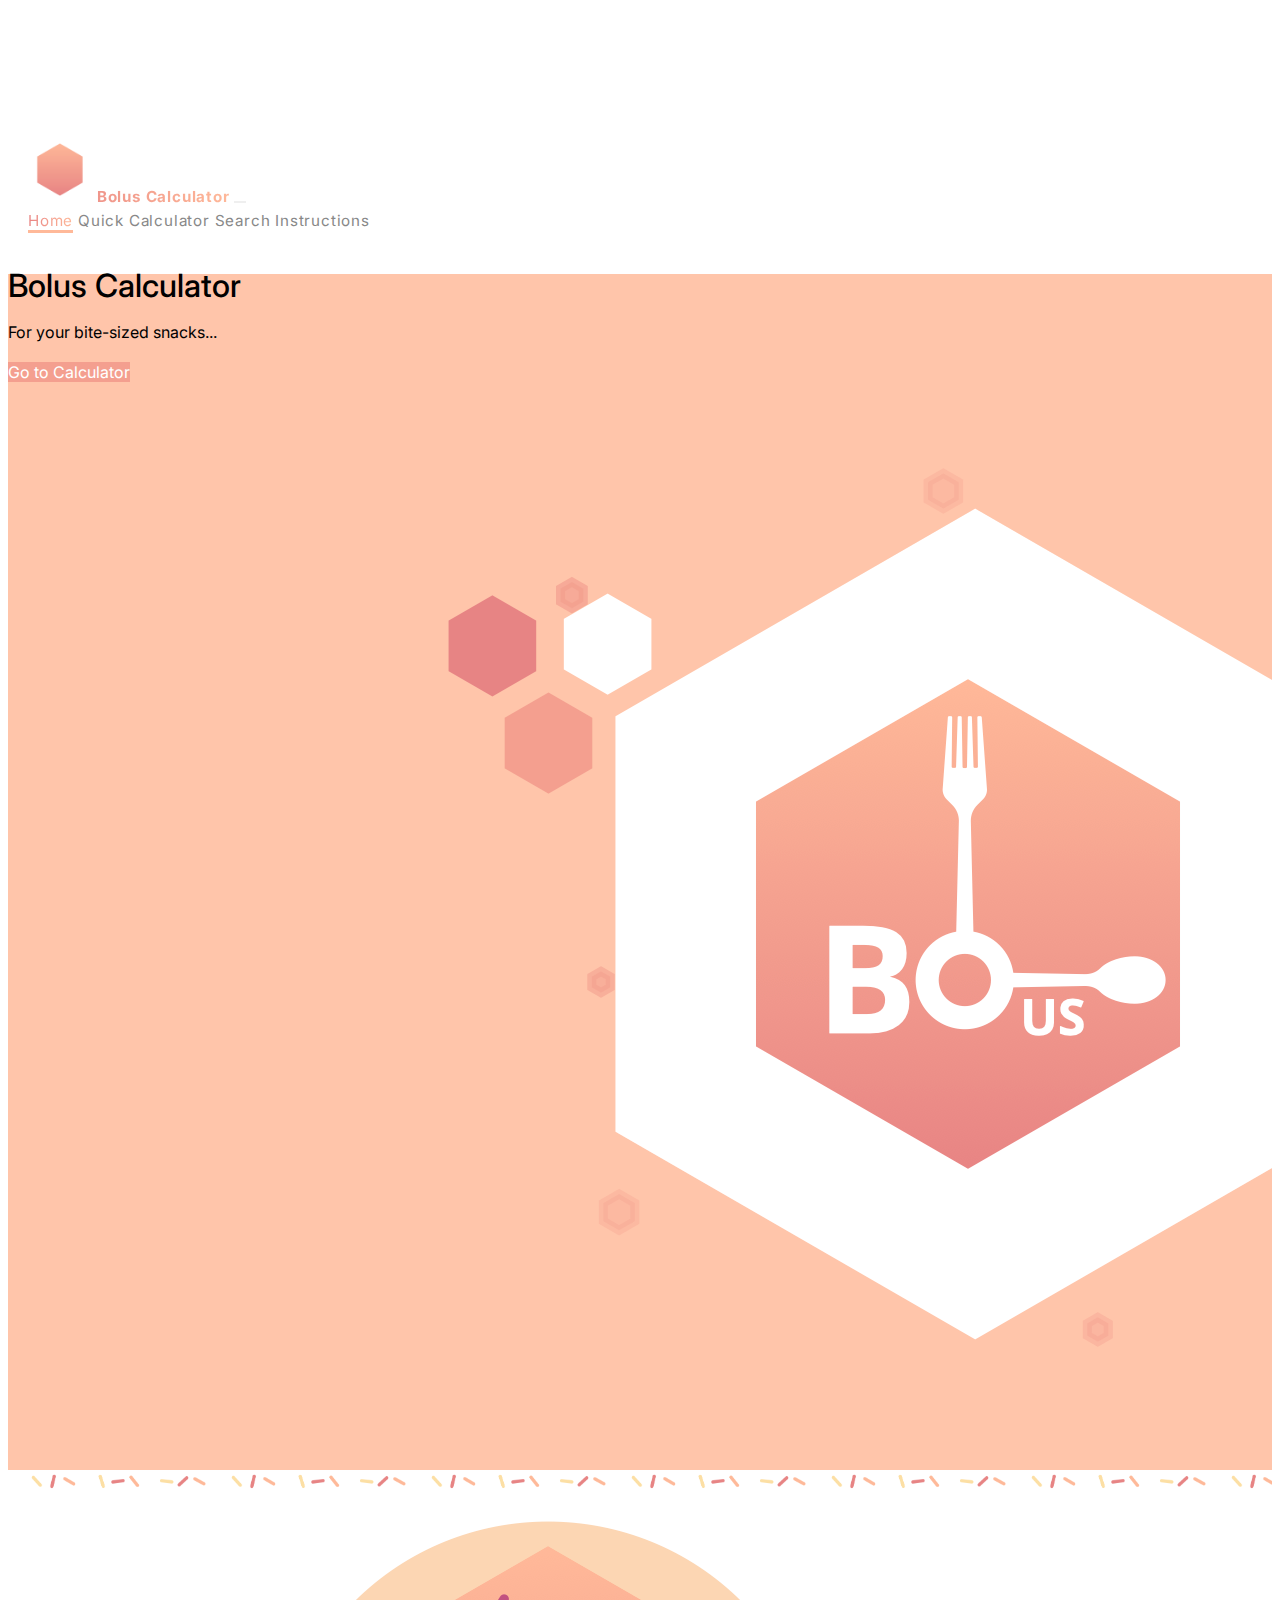
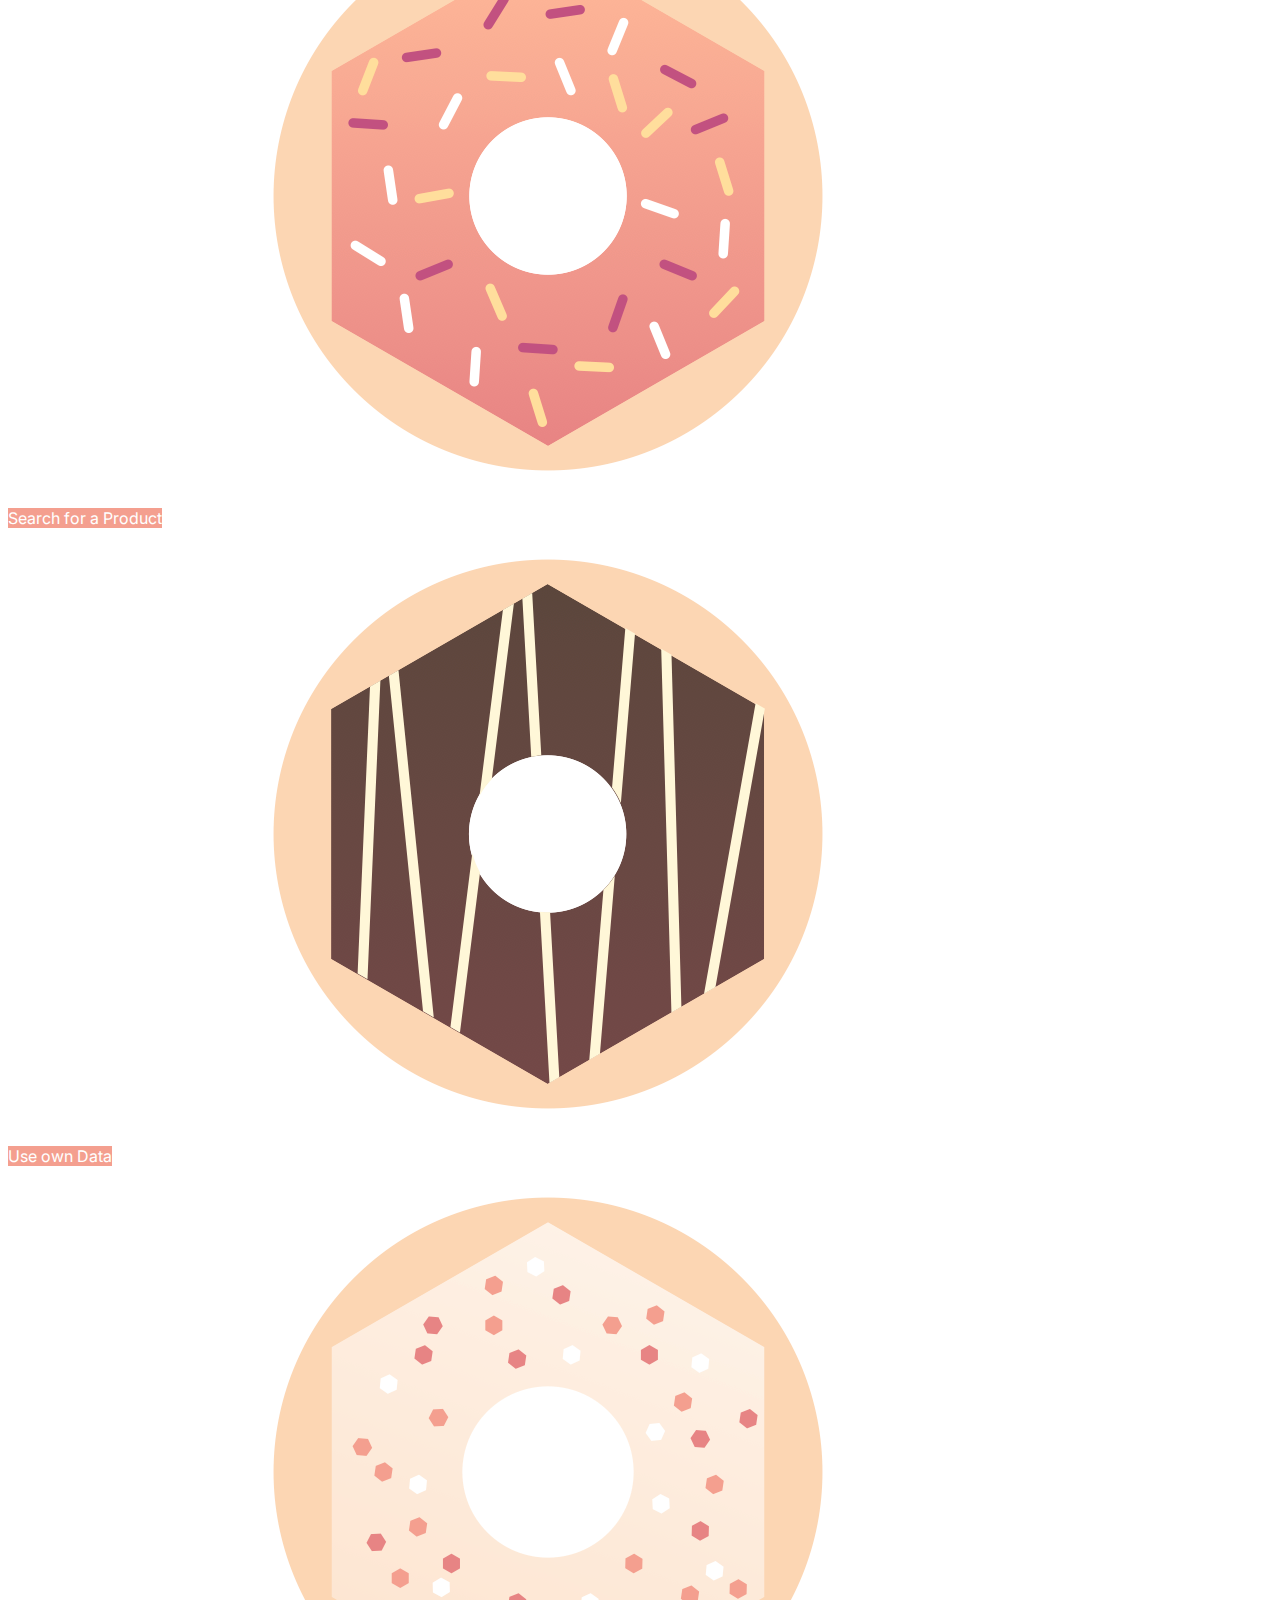
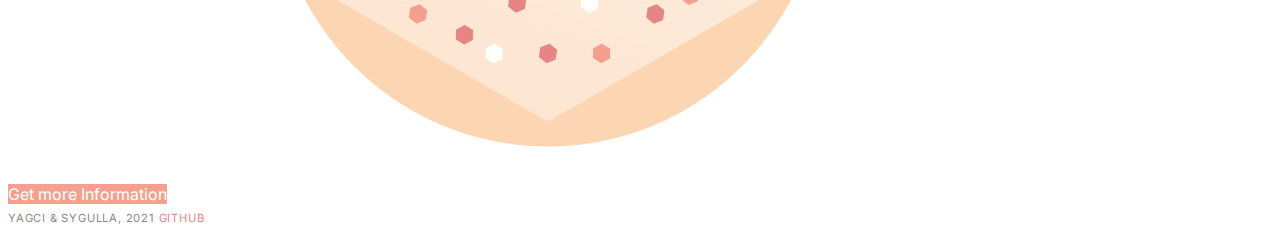
<file: index.html>
<!doctype html>
<html lang="en">

<head>
  <!-- Required meta tags -->
  <meta charset="utf-8">
  <meta name="viewport" content="width=device-width, initial-scale=1">

  <!-- Bootstrap CSS -->
  <link href="https://cdn.jsdelivr.net/npm/bootstrap@5.0.0-beta1/dist/css/bootstrap.min.css" rel="stylesheet"
    integrity="sha384-giJF6kkoqNQ00vy+HMDP7azOuL0xtbfIcaT9wjKHr8RbDVddVHyTfAAsrekwKmP1" crossorigin="anonymous">
  <link rel="stylesheet" href="https://cdnjs.cloudflare.com/ajax/libs/font-awesome/5.15.1/css/all.min.css"
    integrity="sha512-+4zCK9k+qNFUR5X+cKL9EIR+ZOhtIloNl9GIKS57V1MyNsYpYcUrUeQc9vNfzsWfV28IaLL3i96P9sdNyeRssA=="
    crossorigin="anonymous">
  <link href="static/custom.css" rel="stylesheet">
  <title>Bolus Calculator</title>
</head>

<body>
  <nav class="navbar navbar-expand-lg fixed-top navbar-light">
    <div class="container">
      <a href="index.html" class="navbar-brand">
        <img src="static/images/favicon1.png" alt="" height="64"> Bolus Calculator
      </a>
      <button class="navbar-toggler" type="button" data-bs-toggle="collapse" data-bs-target="#nav1" aria-controls="nav1"
        aria-expanded="False" aria-label="Toggle navigation">
        <i class="fas fa-bars"></i>
      </button>
      <div class="collapse navbar-collapse" id="nav1">
        <div class="navbar-nav ms-auto">
          <a class="nav-link ms-4 active" href="index.html"><i class="fas fa-home"></i> Home</a>
          <a class="nav-link ms-4" href="quick-calc.html"><i class="fas fa-calculator"></i> Quick Calculator</a>
          <a class="nav-link ms-4" href="search.html"><i class="fas fa-search"></i> Search</a>
          <a class="nav-link ms-4" href="instructions.html"><i class="fas fa-map-signs"></i> Instructions</a>
        </div>
      </div>
    </div>
  </nav>
  <div class="bg-main">
    <div class="container text-white">
      <div class="row align-items-center">
        <div class="col-md-6">
          <div class="card border-0 my-5 bg-none">
            <div class="card-body">
              <h1 class="card-title">Bolus Calculator</h1>
              <p class="cart-text lead">For your bite-sized snacks...</p>
              <a class="btn btn-outline-primary" href="quick-calc.html" role="button">Go to Calculator</a>
            </div>
          </div>
        </div>
        <div class="col-md-6 py-5 d-none d-md-block"><img class="img-fluid" src="static/images/landing.png"></div>
      </div>
    </div>
  </div>
  <div class="container-fluid" id="border"></div>
  <div class="container mt-5 pb-5">
    <div class="row">
      <div class="col-md-4">
        <div class="card text-center border-0 py-3">
          <img src="static/images/donut1.png" class="card-img-top" alt="donut">
          <div class="card-body">
            <a class="btn btn-outline-primary" href="search.html" role="button">Search for a Product</a>
          </div>
        </div>
      </div>
      <div class="col-md-4">
        <div class="card text-center border-0 py-3">
          <img src="static/images/donut2.png" class="card-img-top" alt="donut">
          <div class="card-body">
            <a class="btn btn-outline-primary" href="quick-calc.html" role="button">Use own Data</a>
          </div>
        </div>
      </div>
      <div class="col-md-4">
        <div class="card text-center border-0 py-3">
          <img src="static/images/donut3.png" class="card-img-top" alt="donut">
          <div class="card-body">
            <a class="btn btn-outline-primary" href="instructions.html" role="button">Get more Information</a>
          </div>
        </div>
      </div>
    </div>
  </div>

  <footer class="fixed-bottom">
    <div class="container-fluid bg-white">
      <nav class="nav justify-content-center">
        <span class="navbar-text"><i class="far fa-copyright"></i> yagci & sygulla, 2021</span>
        <a class="nav-link" href="https://github.com/yagci/bolus_calculator"><i class="fab fa-github"></i> Github</a>
      </nav>
    </div>
  </footer>

  <script src="https://code.jquery.com/jquery-3.5.1.min.js"
    integrity="sha256-9/aliU8dGd2tb6OSsuzixeV4y/faTqgFtohetphbbj0=" crossorigin="anonymous"></script>
  <script src="https://cdn.jsdelivr.net/npm/bootstrap@5.0.0-beta1/dist/js/bootstrap.bundle.min.js"
    integrity="sha384-ygbV9kiqUc6oa4msXn9868pTtWMgiQaeYH7/t7LECLbyPA2x65Kgf80OJFdroafW"
    crossorigin="anonymous"></script>
</body>

</html>
</file>
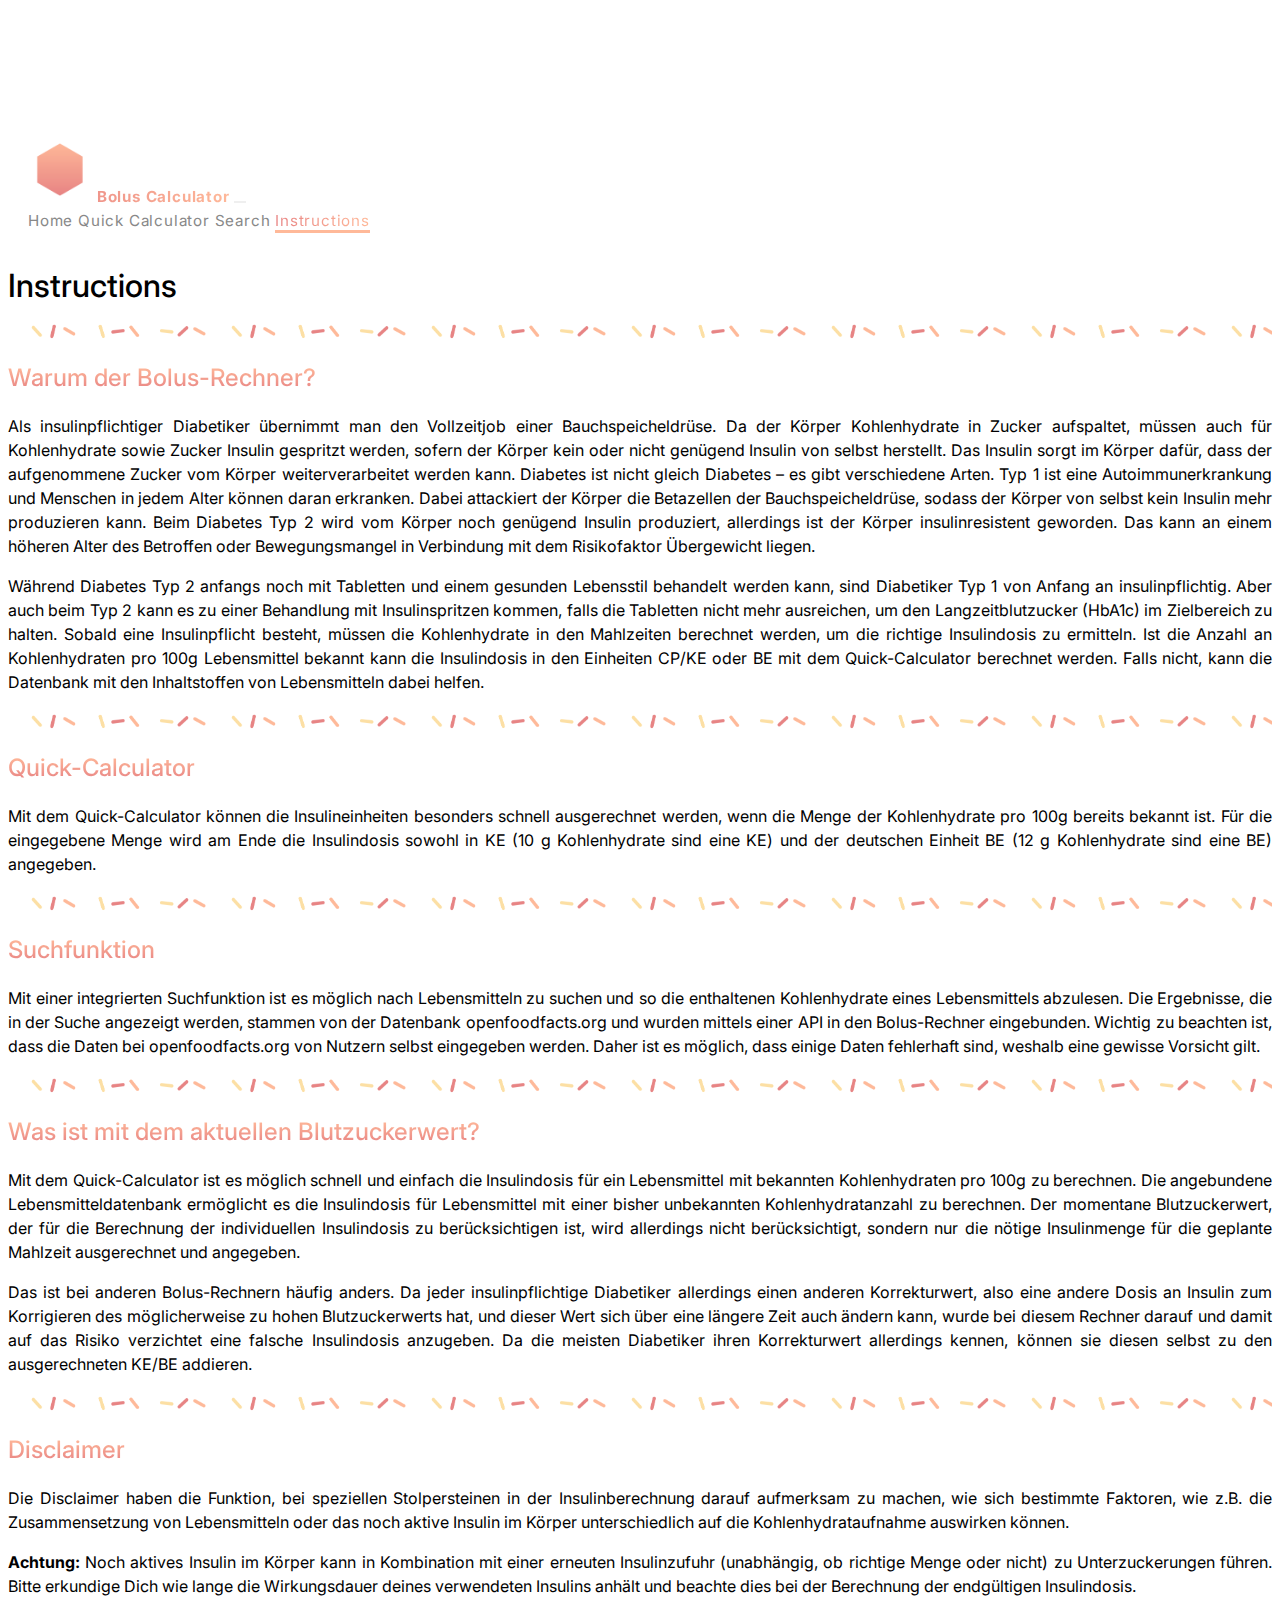
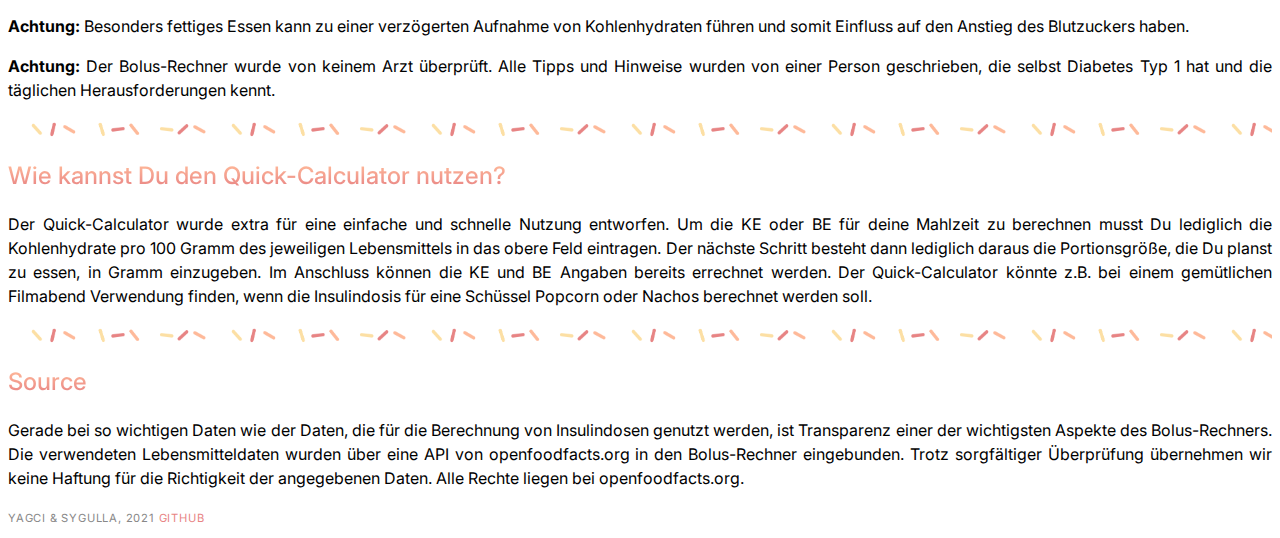
<file: instructions.html>
<!doctype html>
<html lang="en">

<head>
    <!-- Required meta tags -->
    <meta charset="utf-8">
    <meta name="viewport" content="width=device-width, initial-scale=1">

    <!-- Bootstrap CSS -->
    <link href="https://cdn.jsdelivr.net/npm/bootstrap@5.0.0-beta1/dist/css/bootstrap.min.css" rel="stylesheet"
        integrity="sha384-giJF6kkoqNQ00vy+HMDP7azOuL0xtbfIcaT9wjKHr8RbDVddVHyTfAAsrekwKmP1" crossorigin="anonymous">
    <link rel="stylesheet" href="https://cdnjs.cloudflare.com/ajax/libs/font-awesome/5.15.1/css/all.min.css"
        integrity="sha512-+4zCK9k+qNFUR5X+cKL9EIR+ZOhtIloNl9GIKS57V1MyNsYpYcUrUeQc9vNfzsWfV28IaLL3i96P9sdNyeRssA=="
        crossorigin="anonymous">
    <link href="static/custom.css" rel="stylesheet">
    <title>Bolus Calculator</title>
</head>

<body>
    <nav class="navbar navbar-expand-lg fixed-top navbar-light">
        <div class="container">
            <a href="index.html" class="navbar-brand">
                <img src="static/images/favicon1.png" alt="" height="64"> Bolus Calculator
            </a>
            <button class="navbar-toggler" type="button" data-bs-toggle="collapse" data-bs-target="#nav1"
                aria-controls="nav1" aria-expanded="False" aria-label="Toggle navigation">
                <i class="fas fa-bars"></i>
            </button>
            <div class="collapse navbar-collapse" id="nav1">
                <div class="navbar-nav ms-auto">
                    <a class="nav-link ms-4" href="index.html"><i class="fas fa-home"></i> Home</a>
                    <a class="nav-link ms-4" href="quick-calc.html"><i class="fas fa-calculator"></i> Quick
                        Calculator</a>
                    <a class="nav-link ms-4" href="search.html"><i class="fas fa-search"></i> Search</a>
                    <a class="nav-link ms-4 active" href="instructions.html"><i class="fas fa-map-signs"></i>
                        Instructions</a>
                </div>
            </div>
        </div>
    </nav>

    <div class="container instructions py-5">
        <div class="row align-items-center">
            <div class="col mx-4">
                <h1>Instructions</h1>
                <div class="container-fluid my-5" id="border"></div>
                <h3>Warum der Bolus-Rechner?</h3>
                <p>Als insulinpflichtiger Diabetiker übernimmt man den Vollzeitjob einer Bauchspeicheldrüse. Da der
                    Körper Kohlenhydrate in Zucker aufspaltet, müssen auch für Kohlenhydrate sowie Zucker Insulin
                    gespritzt werden, sofern der Körper kein oder nicht genügend Insulin von selbst herstellt. Das
                    Insulin sorgt im Körper dafür, dass der aufgenommene Zucker vom Körper weiterverarbeitet werden
                    kann.
                    Diabetes ist nicht gleich Diabetes – es gibt verschiedene Arten. Typ 1 ist eine Autoimmunerkrankung
                    und Menschen in jedem Alter können daran erkranken. Dabei attackiert der Körper die Betazellen der
                    Bauchspeicheldrüse, sodass der Körper von selbst kein Insulin mehr produzieren kann.
                    Beim Diabetes Typ 2 wird vom Körper noch genügend Insulin produziert, allerdings ist der Körper
                    insulinresistent geworden. Das kann an einem höheren Alter des Betroffen oder Bewegungsmangel in
                    Verbindung mit dem Risikofaktor Übergewicht liegen.</p>
                <p>Während Diabetes Typ 2 anfangs noch mit Tabletten und einem gesunden Lebensstil behandelt werden
                    kann, sind Diabetiker Typ 1 von Anfang an insulinpflichtig. Aber auch beim Typ 2 kann es zu einer
                    Behandlung mit Insulinspritzen kommen, falls die Tabletten nicht mehr ausreichen, um den
                    Langzeitblutzucker (HbA1c) im Zielbereich zu halten.
                    Sobald eine Insulinpflicht besteht, müssen die Kohlenhydrate in den Mahlzeiten berechnet werden, um
                    die richtige Insulindosis zu ermitteln. Ist die Anzahl an Kohlenhydraten pro 100g Lebensmittel
                    bekannt kann die Insulindosis in den Einheiten CP/KE oder BE mit dem Quick-Calculator berechnet
                    werden. Falls nicht, kann die Datenbank mit den Inhaltstoffen von Lebensmitteln dabei helfen.</p>
                <div class="container-fluid my-5" id="border"></div>
                <h3>Quick-Calculator</h3>
                <p>Mit dem Quick-Calculator können die Insulineinheiten besonders schnell ausgerechnet werden, wenn die
                    Menge der Kohlenhydrate pro 100g bereits bekannt ist. Für die eingegebene Menge wird am Ende die
                    Insulindosis sowohl in KE (10 g Kohlenhydrate sind eine KE) und der deutschen Einheit BE (12 g
                    Kohlenhydrate sind eine BE) angegeben. </p>
                <div class="container-fluid my-5" id="border"></div>
                <h3>Suchfunktion</h3>
                <p>Mit einer integrierten Suchfunktion ist es möglich nach Lebensmitteln zu suchen und so die
                    enthaltenen Kohlenhydrate eines Lebensmittels abzulesen. Die Ergebnisse, die in der Suche angezeigt
                    werden, stammen von der Datenbank openfoodfacts.org und wurden mittels einer API in den
                    Bolus-Rechner eingebunden. Wichtig zu beachten ist, dass die Daten bei openfoodfacts.org von Nutzern
                    selbst eingegeben werden. Daher ist es möglich, dass einige Daten fehlerhaft sind, weshalb eine
                    gewisse Vorsicht gilt.</p>
                <div class="container-fluid my-5" id="border"></div>
                <h3>Was ist mit dem aktuellen Blutzuckerwert?</h3>
                <p>Mit dem Quick-Calculator ist es möglich schnell und einfach die Insulindosis für ein Lebensmittel mit
                    bekannten Kohlenhydraten pro 100g zu berechnen. Die angebundene Lebensmitteldatenbank ermöglicht es
                    die Insulindosis für Lebensmittel mit einer bisher unbekannten Kohlenhydratanzahl zu berechnen. Der
                    momentane Blutzuckerwert, der für die Berechnung der individuellen Insulindosis zu berücksichtigen
                    ist, wird allerdings nicht berücksichtigt, sondern nur die nötige Insulinmenge für die geplante
                    Mahlzeit ausgerechnet und angegeben.</p>
                <p>Das ist bei anderen Bolus-Rechnern häufig anders. Da jeder insulinpflichtige Diabetiker allerdings
                    einen anderen Korrekturwert, also eine andere Dosis an Insulin zum Korrigieren des möglicherweise zu
                    hohen Blutzuckerwerts hat, und dieser Wert sich über eine längere Zeit auch ändern kann, wurde bei
                    diesem Rechner darauf und damit auf das Risiko verzichtet eine falsche Insulindosis anzugeben. Da
                    die meisten Diabetiker ihren Korrekturwert allerdings kennen, können sie diesen selbst zu den
                    ausgerechneten KE/BE addieren. </p>
                <div class="container-fluid my-5" id="border"></div>
                <h3>Disclaimer</h3>
                <p>Die Disclaimer haben die Funktion, bei speziellen Stolpersteinen in der Insulinberechnung darauf
                    aufmerksam zu machen, wie sich bestimmte Faktoren, wie z.B. die Zusammensetzung von Lebensmitteln
                    oder das noch aktive Insulin im Körper unterschiedlich auf die Kohlenhydrataufnahme auswirken
                    können.</p>
                <p><b>Achtung:</b> Noch aktives Insulin im Körper kann in Kombination mit einer erneuten Insulinzufuhr
                    (unabhängig, ob richtige Menge oder nicht) zu Unterzuckerungen führen. Bitte erkundige Dich wie
                    lange die Wirkungsdauer deines verwendeten Insulins anhält und beachte dies bei der Berechnung der
                    endgültigen Insulindosis.</p>
                <p><b>Achtung:</b> Besonders fettiges Essen kann zu einer verzögerten Aufnahme von Kohlenhydraten führen
                    und somit Einfluss auf den Anstieg des Blutzuckers haben.</p>
                <p><b>Achtung:</b> Der Bolus-Rechner wurde von keinem Arzt überprüft. Alle Tipps und Hinweise wurden von
                    einer Person geschrieben, die selbst Diabetes Typ 1 hat und die täglichen Herausforderungen kennt.
                </p>
                <div class="container-fluid my-5" id="border"></div>
                <h3>Wie kannst Du den Quick-Calculator nutzen?</h3>
                <p>Der Quick-Calculator wurde extra für eine einfache und schnelle Nutzung entworfen. Um die KE oder BE
                    für deine Mahlzeit zu berechnen musst Du lediglich die Kohlenhydrate pro 100 Gramm des jeweiligen
                    Lebensmittels in das obere Feld eintragen. Der nächste Schritt besteht dann lediglich daraus die
                    Portionsgröße, die Du planst zu essen, in Gramm einzugeben. Im Anschluss können die KE und BE
                    Angaben bereits errechnet werden. Der Quick-Calculator könnte z.B. bei einem gemütlichen Filmabend
                    Verwendung finden, wenn die Insulindosis für eine Schüssel Popcorn oder Nachos berechnet werden
                    soll. </p>
                <div class="container-fluid my-5" id="border"></div>
                <h3>Source</h3>
                <p>Gerade bei so wichtigen Daten wie der Daten, die für die Berechnung von Insulindosen genutzt werden,
                    ist Transparenz einer der wichtigsten Aspekte des Bolus-Rechners. Die verwendeten Lebensmitteldaten
                    wurden über eine API von openfoodfacts.org in den Bolus-Rechner eingebunden. Trotz sorgfältiger
                    Überprüfung übernehmen wir keine Haftung für die Richtigkeit der angegebenen Daten. Alle Rechte
                    liegen bei openfoodfacts.org. </p>
            </div>
        </div>
    </div>

    <footer class="fixed-bottom">
        <div class="container-fluid bg-white">
            <nav class="nav justify-content-center">
                <span class="navbar-text pe-2"><i class="far fa-copyright"></i> yagci & sygulla, 2021</span>
                <a class="nav-link" href="https://github.com/yagci/bolus_calculator"><i class="fab fa-github"></i>
                    Github</a>
            </nav>
        </div>
    </footer>

    <script src="https://code.jquery.com/jquery-3.5.1.min.js"
        integrity="sha256-9/aliU8dGd2tb6OSsuzixeV4y/faTqgFtohetphbbj0=" crossorigin="anonymous"></script>
    <script src="https://cdn.jsdelivr.net/npm/bootstrap@5.0.0-beta1/dist/js/bootstrap.bundle.min.js"
        integrity="sha384-ygbV9kiqUc6oa4msXn9868pTtWMgiQaeYH7/t7LECLbyPA2x65Kgf80OJFdroafW"
        crossorigin="anonymous"></script>
</body>

</html>
</file>
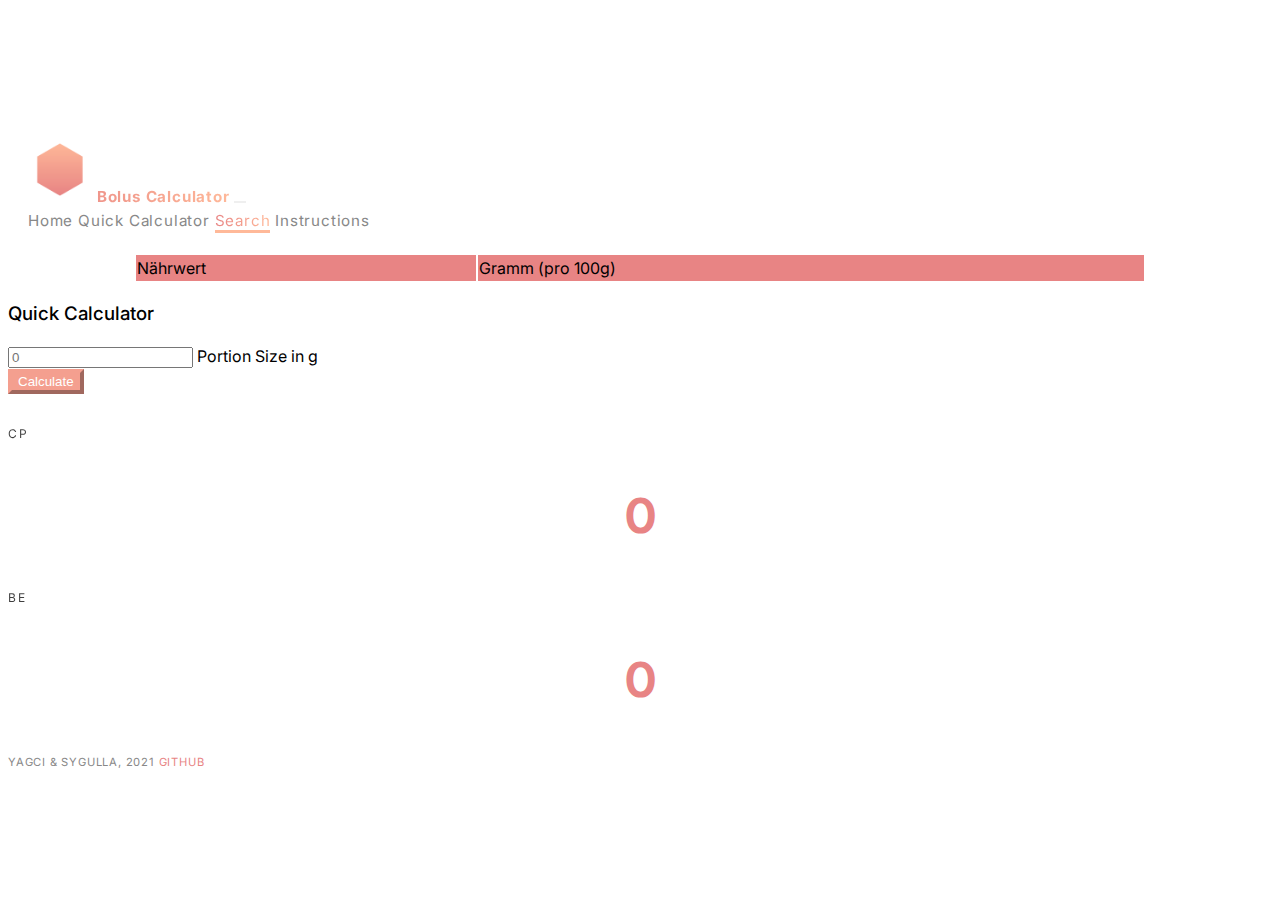
<file: product.html>
<!doctype html>
<html lang="en">

<head>
  <!-- Required meta tags -->
  <meta charset="utf-8">
  <meta name="viewport" content="width=device-width, initial-scale=1">

  <!-- Bootstrap CSS -->
  <link href="https://cdn.jsdelivr.net/npm/bootstrap@5.0.0-beta1/dist/css/bootstrap.min.css" rel="stylesheet"
    integrity="sha384-giJF6kkoqNQ00vy+HMDP7azOuL0xtbfIcaT9wjKHr8RbDVddVHyTfAAsrekwKmP1" crossorigin="anonymous">
  <link rel="stylesheet" href="https://cdnjs.cloudflare.com/ajax/libs/font-awesome/5.15.1/css/all.min.css"
    integrity="sha512-+4zCK9k+qNFUR5X+cKL9EIR+ZOhtIloNl9GIKS57V1MyNsYpYcUrUeQc9vNfzsWfV28IaLL3i96P9sdNyeRssA=="
    crossorigin="anonymous">
  <link href="static/custom.css" rel="stylesheet">
  <title>Produkt - Bolus Calculator</title>
</head>

<body>
  <nav class="navbar navbar-expand-lg fixed-top navbar-light">
    <div class="container">
      <a href="index.html" class="navbar-brand">
        <img src="static/images/favicon1.png" alt="" height="64"> Bolus Calculator
      </a>
      <button class="navbar-toggler" type="button" data-bs-toggle="collapse" data-bs-target="#nav1" aria-controls="nav1"
        aria-expanded="False" aria-label="Toggle navigation">
        <i class="fas fa-bars"></i>
      </button>
      <div class="collapse navbar-collapse" id="nav1">
        <div class="navbar-nav ms-auto">
          <a class="nav-link ms-4" href="index.html"><i class="fas fa-home"></i> Home</a>
          <a class="nav-link ms-4" href="quick-calc.html"><i class="fas fa-calculator"></i> Quick Calculator</a>
          <a class="nav-link ms-4 active" href="search.html"><i class="fas fa-search"></i> Search</a>
          <a class="nav-link ms-4" href="instructions.html"><i class="fas fa-map-signs"></i> Instructions</a>
        </div>
      </div>
    </div>
  </nav>

  <div class="container pb-5">
    <div class="row align-items-center">
      <div class="col-md-6">
        <div id="pie" class="text-center"></div>
        <table class="table table-sm" style="width:80%; margin: auto;">
          <thead class="text-white">
            <tr>
              <td>Nährwert</td>
              <td class="text-end">Gramm (pro 100g)</td>
            </tr>
          </thead>
          <tbody></tbody>
        </table>
      </div>

      <div class="col-md-6">
        <div class="card border-0 my-5 bg-light py-2 px-2">
          <div class="card-body">
            <h3 class="card-title text-truncate">Quick Calculator</h3>
            <form>
              <div class="form-floating">
                <input type="number" class="form-control" id="portion-size" placeholder="0">
                <label for="portion-size">Portion Size in g</label>
              </div>

              <button type="button" class="btn btn-outline-primary mt-4" onclick="calc()">Calculate</button>
            </form>
          </div>
        </div>
        <div class="row">
          <div class="col-md-6">
            <div class="card border-0 my-1 bg-light py-2 px-2">
              <h6 class="card-subtitle mb-2 text-muted">CP <a href="instructions.html#CP"><i
                    class="fas fa-info-circle"></i></a></h6>
              <p id="ke" class="card-text">0</p>
            </div>
          </div>
          <div class="col-md-6">
            <div class="card border-0 my-1 bg-light py-2 px-2">
              <h6 class="card-subtitle mb-2 text-muted">BE <a href="instructions.html#BE"><i
                    class="fas fa-info-circle"></i></a></h6>
              <p id="be" class="card-text">0</p>
            </div>
          </div>
        </div>
      </div>
    </div>
  </div>

  <footer class="fixed-bottom">
    <div class="container-fluid bg-white">
      <nav class="nav justify-content-center">
        <span class="navbar-text"><i class="far fa-copyright"></i> yagci & sygulla, 2021</span>
        <a class="nav-link" href="https://github.com/yagci/bolus_calculator"><i class="fab fa-github"></i> Github</a>
      </nav>
    </div>
  </footer>

  <script src="https://code.jquery.com/jquery-3.5.1.min.js"
    integrity="sha256-9/aliU8dGd2tb6OSsuzixeV4y/faTqgFtohetphbbj0=" crossorigin="anonymous"></script>
  <script src="https://cdn.jsdelivr.net/npm/bootstrap@5.0.0-beta1/dist/js/bootstrap.bundle.min.js"
    integrity="sha384-ygbV9kiqUc6oa4msXn9868pTtWMgiQaeYH7/t7LECLbyPA2x65Kgf80OJFdroafW"
    crossorigin="anonymous"></script>
  <script src='https://d3js.org/d3.v4.min.js'></script>
  <script src="static/js/product.js"></script>
</body>

</html>
</file>
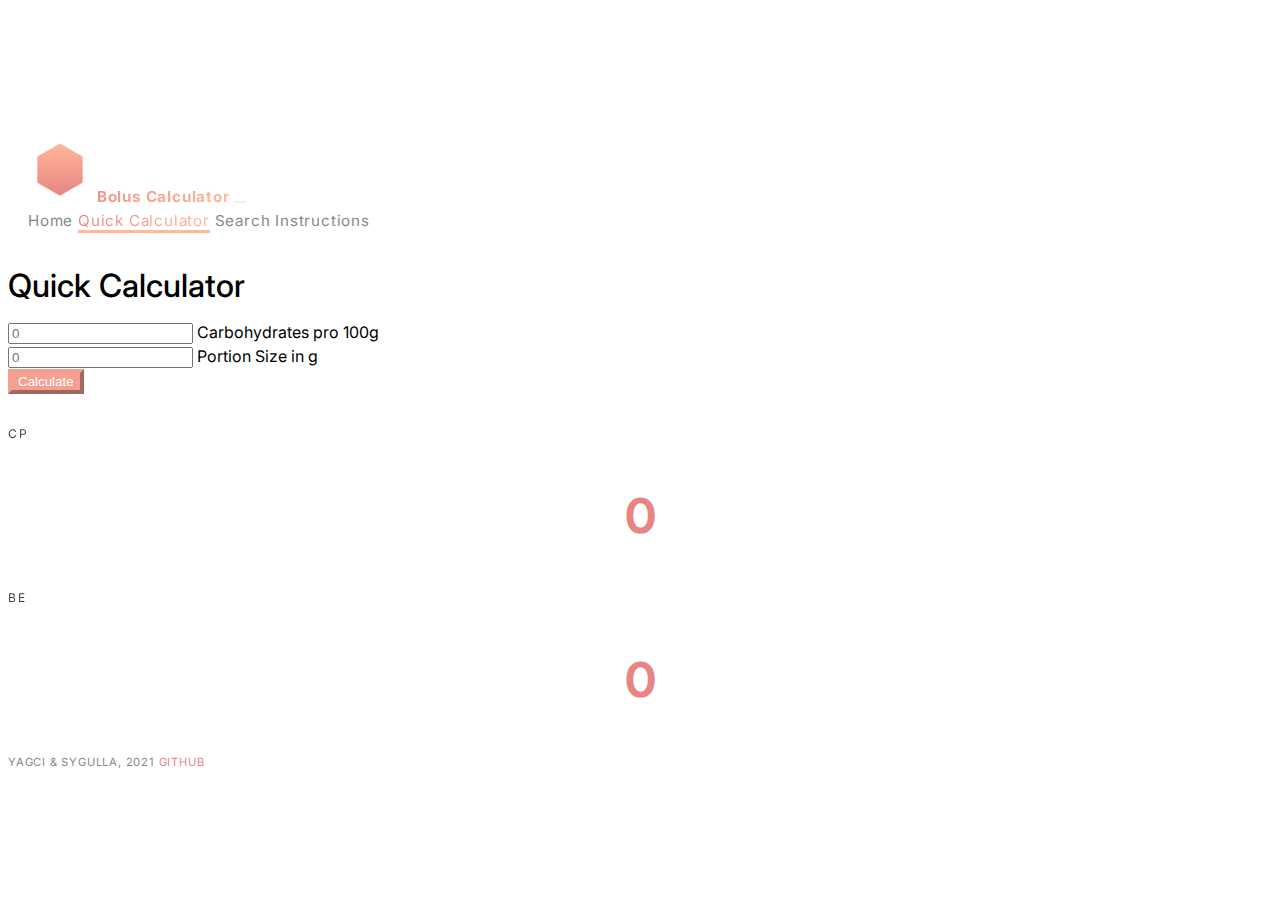
<file: quick-calc.html>
<!doctype html>
<html lang="en">

<head>
  <!-- Required meta tags -->
  <meta charset="utf-8">
  <meta name="viewport" content="width=device-width, initial-scale=1">

  <!-- Bootstrap CSS -->
  <link href="https://cdn.jsdelivr.net/npm/bootstrap@5.0.0-beta1/dist/css/bootstrap.min.css" rel="stylesheet"
    integrity="sha384-giJF6kkoqNQ00vy+HMDP7azOuL0xtbfIcaT9wjKHr8RbDVddVHyTfAAsrekwKmP1" crossorigin="anonymous">
  <link rel="stylesheet" href="https://cdnjs.cloudflare.com/ajax/libs/font-awesome/5.15.1/css/all.min.css"
    integrity="sha512-+4zCK9k+qNFUR5X+cKL9EIR+ZOhtIloNl9GIKS57V1MyNsYpYcUrUeQc9vNfzsWfV28IaLL3i96P9sdNyeRssA=="
    crossorigin="anonymous">
  <link href="static/custom.css" rel="stylesheet">
  <title>Bolus Calculator</title>
</head>

<body>
  <nav class="navbar navbar-expand-lg fixed-top navbar-light">
    <div class="container">
      <a href="index.html" class="navbar-brand">
        <img src="static/images/favicon1.png" alt="" height="64"> Bolus Calculator
      </a>
      <button class="navbar-toggler" type="button" data-bs-toggle="collapse" data-bs-target="#nav1" aria-controls="nav1"
        aria-expanded="False" aria-label="Toggle navigation">
        <i class="fas fa-bars"></i>
      </button>
      <div class="collapse navbar-collapse" id="nav1">
        <div class="navbar-nav ms-auto">
          <a class="nav-link ms-4" href="index.html"><i class="fas fa-home"></i> Home</a>
          <a class="nav-link ms-4 active" href="quick-calc.html"><i class="fas fa-calculator"></i> Quick Calculator</a>
          <a class="nav-link ms-4" href="search.html"><i class="fas fa-search"></i> Search</a>
          <a class="nav-link ms-4" href="instructions.html"><i class="fas fa-map-signs"></i> Instructions</a>
        </div>
      </div>
    </div>
  </nav>

  <div class="container pb-5">
    <div class="row align-items-center">
      <div class="col-md-6 offset-md-3">
        <div class="card border-0 my-5 bg-light py-2 px-2">
          <div class="card-body">
            <h1 class="card-title">Quick Calculator</h1>
            <form>
              <div class="form-floating my-4">
                <input type="number" class="form-control" id="ch-100" placeholder="0">
                <label for="ch-100">Carbohydrates pro 100g</label>
              </div>

              <div class="form-floating">
                <input type="number" class="form-control" id="portion-size" placeholder="0">
                <label for="portion-size">Portion Size in g</label>
              </div>

              <button type="button" class="btn btn-outline-primary mt-4" onclick="calculate()">Calculate</button>
            </form>
          </div>
        </div>
      </div>
      <div class="col-md-6 offset-md-3">
        <div class="row">
          <div class="col">
            <div class="card border-0 my-1 bg-light py-2 px-2">
              <h6 class="card-subtitle mb-2 text-muted">CP <a href="instructions.html#CP"><i
                    class="fas fa-info-circle"></i></a></h6>
              <p id="ke" class="card-text">0</p>
            </div>
          </div>
          <div class="col">
            <div class="card border-0 my-1 bg-light py-2 px-2">
              <h6 class="card-subtitle mb-2 text-muted">BE <a href="instructions.html#BE"><i
                    class="fas fa-info-circle"></i></a></h6>
              <p id="be" class="card-text">0</p>
            </div>
          </div>
        </div>
      </div>
    </div>
  </div>

  <footer class="fixed-bottom">
    <div class="container-fluid bg-white">
      <nav class="nav justify-content-center">
        <span class="navbar-text"><i class="far fa-copyright"></i> yagci & sygulla, 2021</span>
        <a class="nav-link" href="https://github.com/yagci/bolus_calculator"><i class="fab fa-github"></i> Github</a>
      </nav>
    </div>
  </footer>

  <script src="https://code.jquery.com/jquery-3.5.1.min.js"
    integrity="sha256-9/aliU8dGd2tb6OSsuzixeV4y/faTqgFtohetphbbj0=" crossorigin="anonymous"></script>
  <script src="https://cdn.jsdelivr.net/npm/bootstrap@5.0.0-beta1/dist/js/bootstrap.bundle.min.js"
    integrity="sha384-ygbV9kiqUc6oa4msXn9868pTtWMgiQaeYH7/t7LECLbyPA2x65Kgf80OJFdroafW"
    crossorigin="anonymous"></script>
  <script src="static/js/calculator.js"></script>
</body>

</html>
</file>
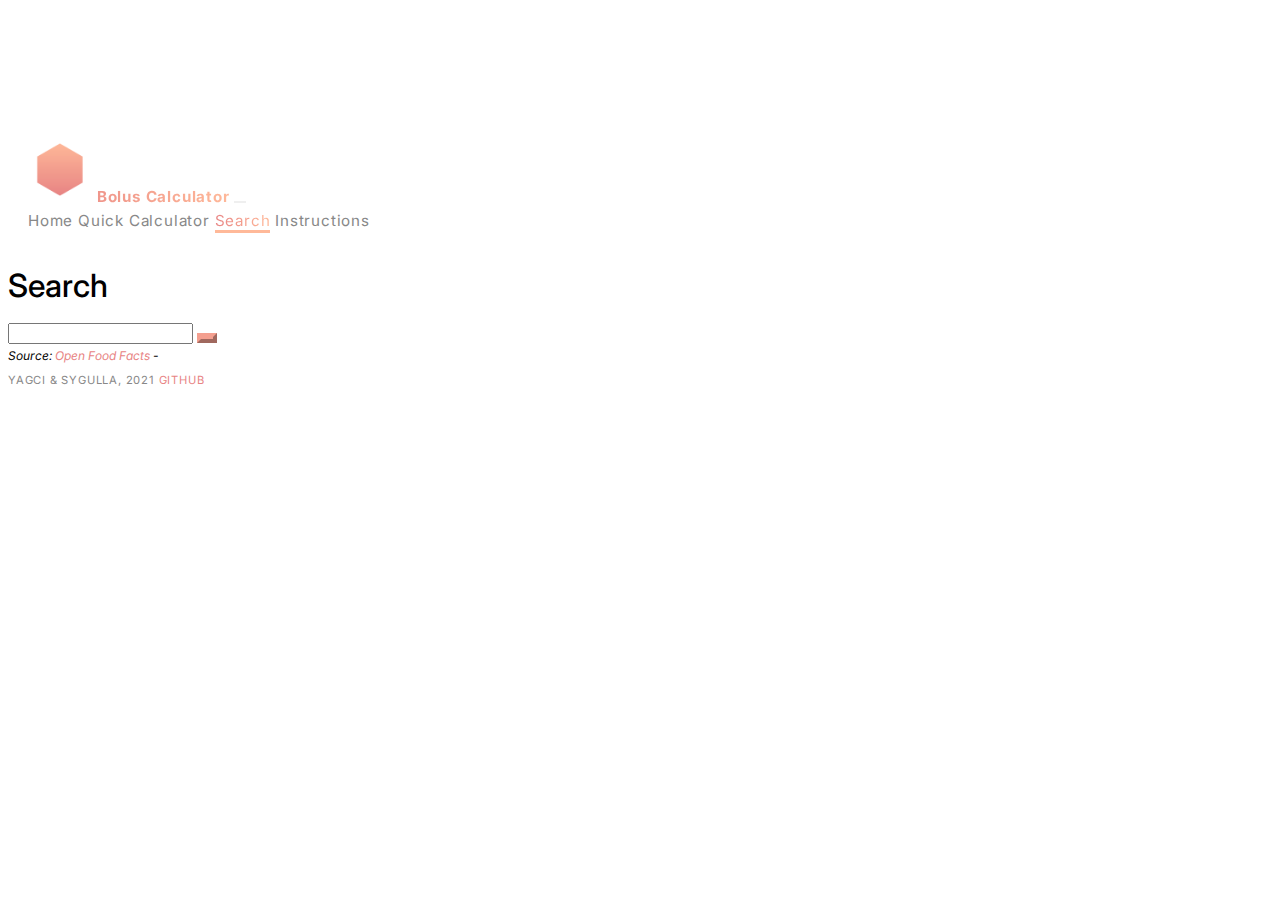
<file: search.html>
<!doctype html>
<html lang="en">

<head>
  <!-- Required meta tags -->
  <meta charset="utf-8">
  <meta name="viewport" content="width=device-width, initial-scale=1">

  <!-- Bootstrap CSS -->
  <link href="https://cdn.jsdelivr.net/npm/bootstrap@5.0.0-beta1/dist/css/bootstrap.min.css" rel="stylesheet"
    integrity="sha384-giJF6kkoqNQ00vy+HMDP7azOuL0xtbfIcaT9wjKHr8RbDVddVHyTfAAsrekwKmP1" crossorigin="anonymous">
  <link rel="stylesheet" href="https://cdnjs.cloudflare.com/ajax/libs/font-awesome/5.15.1/css/all.min.css"
    integrity="sha512-+4zCK9k+qNFUR5X+cKL9EIR+ZOhtIloNl9GIKS57V1MyNsYpYcUrUeQc9vNfzsWfV28IaLL3i96P9sdNyeRssA=="
    crossorigin="anonymous">
  <link href="static/custom.css" rel="stylesheet">
  <title>Suche - Bolus Calculator</title>
</head>

<body>
  <nav class="navbar navbar-expand-lg fixed-top navbar-light">
    <div class="container">
      <a href="index.html" class="navbar-brand">
        <img src="static/images/favicon1.png" alt="" height="64"> Bolus Calculator
      </a>
      <button class="navbar-toggler" type="button" data-bs-toggle="collapse" data-bs-target="#nav1" aria-controls="nav1"
        aria-expanded="False" aria-label="Toggle navigation">
        <i class="fas fa-bars"></i>
      </button>
      <div class="collapse navbar-collapse" id="nav1">
        <div class="navbar-nav ms-auto">
          <a class="nav-link ms-4" href="index.html"><i class="fas fa-home"></i> Home</a>
          <a class="nav-link ms-4" href="quick-calc.html"><i class="fas fa-calculator"></i> Quick Calculator</a>
          <a class="nav-link ms-4 active" href="search.html"><i class="fas fa-search"></i> Search</a>
          <a class="nav-link ms-4" href="instructions.html"><i class="fas fa-map-signs"></i> Instructions</a>
        </div>
      </div>
    </div>
  </nav>

  <div class="container pb-5">
    <div class="row align-items-center">
      <div class="col-12">
        <div class="card border-0 my-5 bg-light py-2 px-2">
          <div class="card-body">
            <h1 class="card-title">Search</h1>
            <form>
              <div class="input-group mb-3">
                <input type="text" class="form-control" id="term" onkeypress="keypress(event)">
                <button class="btn btn-outline-primary" type="button" id="search" onclick="searchProducts()"><i
                    class="fas fa-search"></i></button>
              </div>
            </form>
            <div class="info text-end">Source: <a href="https://de.openfoodfacts.org/" target="_blank">Open Food
                Facts</a> - <a href="instructions.html#OFF"><i class="fas fa-info-circle"></i></a></div>
          </div>
        </div>
      </div>
      <div class="col-md-10 offset-md-1">
        <table class="table">
          <thead class="text-white"></thead>
          <tbody></tbody>
        </table>
      </div>
    </div>
  </div>

  <footer class="fixed-bottom">
    <div class="container-fluid bg-white">
      <nav class="nav justify-content-center">
        <span class="navbar-text"><i class="far fa-copyright"></i> yagci & sygulla, 2021</span>
        <a class="nav-link" href="https://github.com/yagci/bolus_calculator"><i class="fab fa-github"></i> Github</a>
      </nav>
    </div>
  </footer>

  <script src="https://code.jquery.com/jquery-3.5.1.min.js"
    integrity="sha256-9/aliU8dGd2tb6OSsuzixeV4y/faTqgFtohetphbbj0=" crossorigin="anonymous"></script>
  <script src="https://cdn.jsdelivr.net/npm/bootstrap@5.0.0-beta1/dist/js/bootstrap.bundle.min.js"
    integrity="sha384-ygbV9kiqUc6oa4msXn9868pTtWMgiQaeYH7/t7LECLbyPA2x65Kgf80OJFdroafW"
    crossorigin="anonymous"></script>
  <script src='https://d3js.org/d3.v4.min.js'></script>
  <script src="static/js/search.js"></script>
</body>

</html>
</file>
<file: static/custom.css>
@import url('https://fonts.googleapis.com/css2?family=Inter:wght@300;400;500;600;700&display=swap');

body {
    background-color: #fff!important;
    text-align: justify;
    font-family: 'Inter', sans-serif;
    padding-top: 110px;
    line-height: 1.5rem;
}

a {
    color: #E88484;
    text-decoration: none;
}

a:hover {
    color: #FFB999;
}

h1, h2, h3, h4, h5, h6 {
    font-family: 'Inter', sans-serif;
    font-weight: 500;
}

.btn-outline-primary {
    border-width: 4px;
    border-color: #F49F8F;
    color: #fff;
    background-color: #F49F8F;
}

.btn-outline-primary:hover{
    background-color: #E88484;
    border-color: #E88484;
}

.navbar, .nav {
    background-color: #fff;
    font-weight: 400;
    padding: 20px;
    font-size: .95rem;
    letter-spacing: .05rem;
}

.nav {
    font-size: .7rem;
    padding: 0;
    color: #888;
}

.navbar .nav-link {
    color: #888!important;
    border-bottom: 3px solid transparent;
}

.navbar .nav-link i {
    color: #E88484!important;
}

.navbar .nav-link:hover, .navbar .nav-link.active {
    border-bottom: 3px solid #d5d5d5;
    background: -webkit-linear-gradient(0deg, #E88484, #FFB999);
    -webkit-background-clip: text;
    background-clip: text;
    -webkit-text-fill-color: transparent;
    border-color: #FFB999;
    transition: .6s;
}

.navbar .navbar-toggler {
    border: none;
    color: #E88484!important;
}

.navbar .navbar-brand {
    background: -webkit-linear-gradient(0deg, #E88484, #FFB999);
    font-weight: 700;
    -webkit-background-clip: text;
    background-clip: text;
    -webkit-text-fill-color: transparent;
    transition: .6s;
}

.navbar-brand:hover {
    background: -webkit-linear-gradient(270deg,#FFB999, #E88484);
    -webkit-background-clip: text;
    background-clip: text;
    -webkit-text-fill-color: transparent;
    transition: .6s;
}

.bg-main {
    background-color:#FFC5AA;
}

.bg-none {
    background-color: transparent;
}

footer {
    text-transform: uppercase;
    font-weight: 600;
}

.card-subtitle {
    font-weight: 400;
    font-size: .75rem;
    opacity: .75;
    letter-spacing: .1rem;
    text-transform: uppercase;
}

.card-text {
    text-align: center;
    font-weight: 700;
    font-size: 3rem;
    padding: 10px 0;
    color: #E88484;
}

.card-text span {
    font-size: 1rem;
    color: #555;
    font-weight: 500;
    padding-left: 5px;
}

.instructions h3{
    font-size: 1.5rem;
    background: -webkit-linear-gradient(90deg, #E88484, #FFB999);
    -webkit-background-clip: text;
    background-clip: text;
    -webkit-text-fill-color: transparent;
}

#border {
    background-color: #fff;
    height:22px;
    background-image: url("images/streusel.png");
    background-repeat: repeat-x;
    background-size: 200px;
}

thead {
    background-color: #E88484;
}

.info {
    font-style: italic;
    font-size: .75rem;
}
</file>
